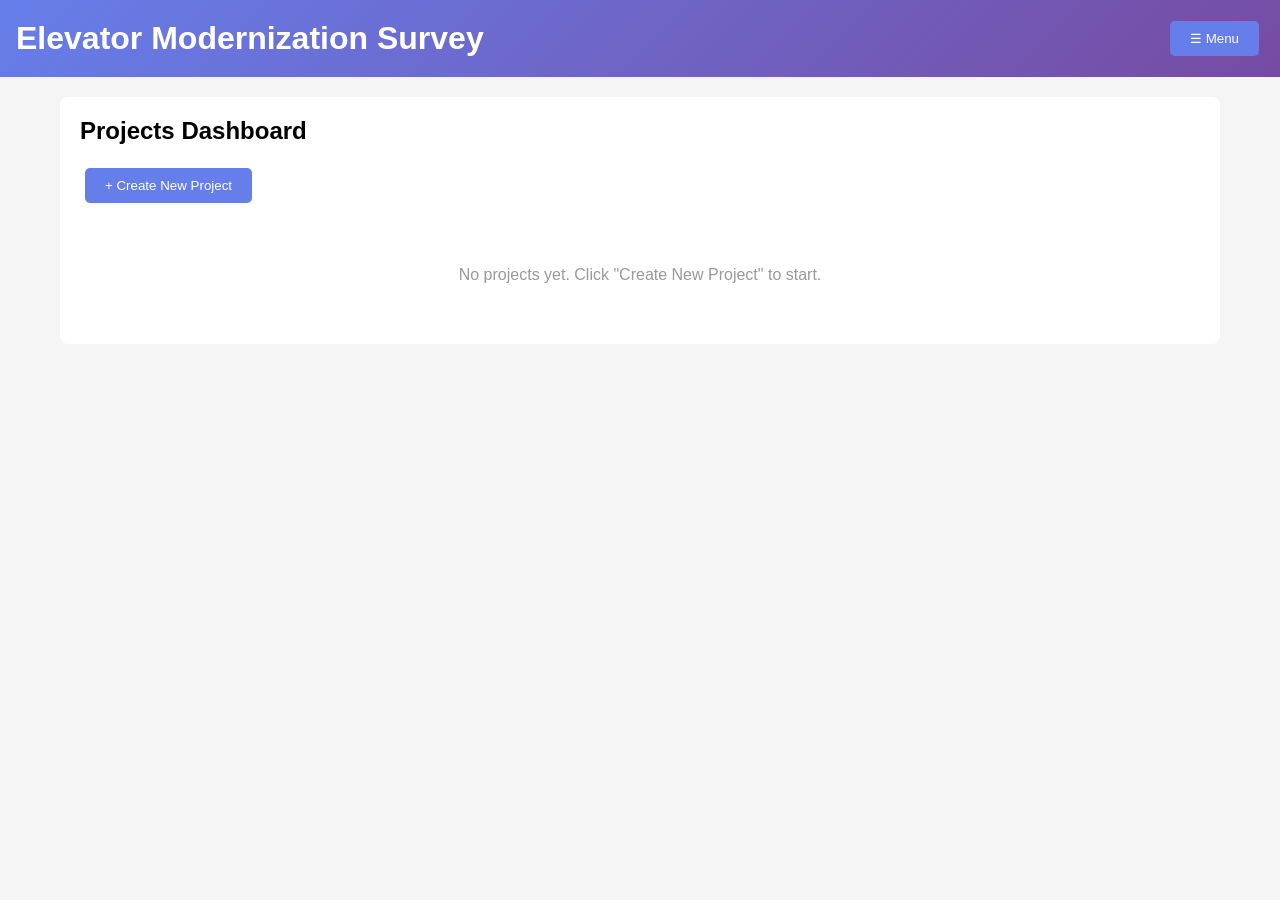
<file: index.html>
<!DOCTYPE html>
<html lang="en">
<head>
    <meta charset="UTF-8">
    <meta name="viewport" content="width=device-width, initial-scale=1.0">
    <title>Elevator Survey</title>
    <style>
        * {
            margin: 0;
            padding: 0;
            box-sizing: border-box;
        }
        
        body {
            font-family: Arial, sans-serif;
            background: #f5f5f5;
        }
        
        .header {
            background: linear-gradient(135deg, #667eea 0%, #764ba2 100%);
            color: white;
            padding: 1rem;
            display: flex;
            justify-content: space-between;
            align-items: center;
            position: sticky;
            top: 0;
            z-index: 100;
        }
        
        .main {
            padding: 20px;
            max-width: 1200px;
            margin: 0 auto;
        }
        
        .section {
            display: none;
            background: white;
            padding: 20px;
            border-radius: 8px;
            margin-bottom: 20px;
        }
        
        .section.active {
            display: block;
        }
        
        .btn {
            background: #667eea;
            color: white;
            padding: 10px 20px;
            border: none;
            border-radius: 5px;
            cursor: pointer;
            margin: 5px;
        }
        
        .btn:hover {
            background: #5568d3;
        }
        
        .btn-secondary {
            background: white;
            color: #667eea;
            border: 2px solid #667eea;
        }
        
        .btn-secondary:hover {
            background: #f0f0f0;
        }
        
        .btn-danger {
            background: #dc3545;
        }
        
        .btn-success {
            background: #28a745;
        }
        
        .project-card {
            background: white;
            padding: 15px;
            margin: 10px 0;
            border-radius: 8px;
            box-shadow: 0 2px 4px rgba(0,0,0,0.1);
        }
        
        .project-card h3 {
            margin-bottom: 10px;
            color: #333;
        }
        
        .form-group {
            margin-bottom: 15px;
        }
        
        .form-group label {
            display: block;
            margin-bottom: 5px;
            font-weight: bold;
            color: #555;
        }
        
        .form-group input,
        .form-group select,
        .form-group textarea {
            width: 100%;
            padding: 8px;
            border: 1px solid #ddd;
            border-radius: 4px;
        }
        
        .form-row {
            display: grid;
            grid-template-columns: 1fr 1fr;
            gap: 15px;
        }
        
        @media (max-width: 768px) {
            .form-row {
                grid-template-columns: 1fr;
            }
        }
        
        .menu {
            background: white;
            padding: 10px;
            margin-bottom: 20px;
            border-radius: 8px;
            display: none;
        }
        
        .menu.active {
            display: block;
        }
        
        .menu button {
            display: block;
            width: 100%;
            text-align: left;
            padding: 10px;
            border: none;
            background: none;
            cursor: pointer;
        }
        
        .menu button:hover {
            background: #f0f0f0;
        }
        
        .empty {
            text-align: center;
            padding: 40px;
            color: #999;
        }
        
        .car-selector {
            background: #f0f0f0;
            padding: 15px;
            border-radius: 8px;
            margin-bottom: 20px;
        }
        
        .car-tabs {
            display: flex;
            gap: 10px;
            margin-bottom: 15px;
            flex-wrap: wrap;
        }
        
        .car-tab {
            padding: 8px 16px;
            border: 2px solid #667eea;
            background: white;
            border-radius: 5px;
            cursor: pointer;
        }
        
        .car-tab.active {
            background: #667eea;
            color: white;
        }
        
        .photo-section {
            background: #f9f9f9;
            padding: 10px;
            border-radius: 5px;
            margin-top: 10px;
        }
        
        .photo-btn {
            background: #4CAF50;
            color: white;
            padding: 5px 10px;
            border: none;
            border-radius: 3px;
            cursor: pointer;
            font-size: 12px;
        }
        
        .photo-list {
            margin-top: 10px;
        }
        
        .photo-item {
            display: inline-block;
            margin: 5px;
            position: relative;
        }
        
        .photo-thumb {
            width: 60px;
            height: 60px;
            object-fit: cover;
            border: 1px solid #ddd;
            border-radius: 3px;
        }
        
        .delete-photo {
            position: absolute;
            top: -5px;
            right: -5px;
            background: red;
            color: white;
            border: none;
            border-radius: 50%;
            width: 20px;
            height: 20px;
            cursor: pointer;
            font-size: 12px;
        }
        
        .subsection {
            border-left: 3px solid #667eea;
            padding-left: 15px;
            margin: 20px 0;
        }
        
        .subsection h3 {
            color: #667eea;
            margin-bottom: 15px;
            font-size: 1.1em;
        }
        
        .notes-field {
            background: #fffbf0;
            padding: 10px;
            border-radius: 5px;
            margin-top: 10px;
        }
    </style>
</head>
<body>
    <div class="header">
        <h1>Elevator Modernization Survey</h1>
        <button class="btn" onclick="toggleMenu()" id="menuBtn">☰ Menu</button>
    </div>
    
    <div class="main">
        <!-- Menu -->
        <div class="menu" id="menu">
            <button onclick="goToDashboard()">🏠 Dashboard</button>
            <button onclick="goToProject()" id="projectLink" style="display:none">📋 Project Info</button>
            <button onclick="goToMachine()" id="machineLink" style="display:none">⚙️ Machine Room</button>
            <button onclick="goToCar()" id="carLink" style="display:none">🚪 Car Equipment</button>
            <button onclick="goToHoistway()" id="hwLink" style="display:none">🏗️ Hoistway</button>
            <button onclick="goToPit()" id="pitLink" style="display:none">🕳️ Pit Equipment</button>
            <button onclick="goToElevations()" id="elevLink" style="display:none">📏 Elevations</button>
            <button onclick="goToExport()" id="exportLink" style="display:none">💾 Export</button>
        </div>
        
        <!-- Dashboard -->
        <div id="dashboard" class="section active">
            <h2>Projects Dashboard</h2>
            <br>
            <button class="btn" onclick="createProject()">+ Create New Project</button>
            <br><br>
            <div id="projectList"></div>
        </div>
        
        <!-- Project Info -->
        <div id="project" class="section">
            <h2>Project Information</h2>
            
            <!-- Car Management -->
            <div class="car-selector">
                <div class="car-tabs" id="carTabs"></div>
                <div>
                    <button class="btn btn-success" onclick="addCar()">+ Add Car</button>
                    <button class="btn btn-secondary" onclick="cloneCar()">📋 Clone Current Car</button>
                    <button class="btn btn-danger" onclick="deleteCar()">Delete Current Car</button>
                </div>
            </div>
            
            <div class="form-row">
                <div class="form-group">
                    <label>State Number</label>
                    <input type="text" id="stateNumber" onchange="save()">
                </div>
                <div class="form-group">
                    <label>Building</label>
                    <input type="text" id="building" onchange="save()">
                </div>
            </div>
            
            <div class="form-group">
                <label>Address</label>
                <textarea id="address" rows="3" onchange="save()"></textarea>
            </div>
            
            <div class="form-row">
                <div class="form-group">
                    <label>Number of Cars</label>
                    <input type="number" id="cars" value="1" readonly>
                </div>
                <div class="form-group">
                    <label>Type</label>
                    <select id="type" onchange="save()">
                        <option>Hydraulic</option>
                        <option>Traction</option>
                    </select>
                </div>
            </div>
            
            <div class="form-row">
                <div class="form-group">
                    <label>Stops</label>
                    <input type="number" id="stops" onchange="save()">
                </div>
                <div class="form-group">
                    <label>Front Openings</label>
                    <input type="number" id="frontOpenings" onchange="save()">
                </div>
            </div>
            
            <div class="form-row">
                <div class="form-group">
                    <label>Rear Openings</label>
                    <input type="number" id="rearOpenings" onchange="save()">
                </div>
                <div class="form-group">
                    <label>FPM</label>
                    <input type="text" id="fpm" onchange="save()">
                </div>
            </div>
            
            <div class="form-row">
                <div class="form-group">
                    <label>Capacity</label>
                    <input type="text" id="capacity" onchange="save()">
                </div>
                <div class="form-group">
                    <label>Piston Type</label>
                    <input type="text" id="pistonType" onchange="save()">
                </div>
            </div>
            
            <div class="photo-section">
                <button class="photo-btn" onclick="addPhoto('project')">📷 Add Photo</button>
                <input type="file" id="photo-project" accept="image/*" style="display:none;" onchange="handlePhoto('project', this)">
                <div class="photo-list" id="photos-project"></div>
            </div>
            
            <br>
            <button class="btn" onclick="goToMachine()">Next: Machine Room →</button>
        </div>
        
        <!-- Machine Room -->
        <div id="machine" class="section">
            <h2>Machine Room Equipment - Car <span id="carNumMR">1</span></h2>
            
            <div class="subsection">
                <h3>Pump Motor Data</h3>
                <div class="form-row">
                    <div class="form-group">
                        <label>Brand</label>
                        <input type="text" id="motorBrand" onchange="save()">
                    </div>
                    <div class="form-group">
                        <label>Voltage</label>
                        <input type="text" id="motorVoltage" onchange="save()">
                    </div>
                </div>
                
                <div class="form-row">
                    <div class="form-group">
                        <label>HP</label>
                        <input type="text" id="motorHP" onchange="save()">
                    </div>
                    <div class="form-group">
                        <label>RPM</label>
                        <input type="text" id="motorRPM" onchange="save()">
                    </div>
                </div>
            </div>
            
            <div class="subsection">
                <h3>Controller</h3>
                <div class="form-row">
                    <div class="form-group">
                        <label>Type</label>
                        <input type="text" id="controllerType" onchange="save()">
                    </div>
                    <div class="form-group">
                        <label>Brand</label>
                        <input type="text" id="controllerBrand" onchange="save()">
                    </div>
                </div>
            </div>
            
            <div class="photo-section">
                <button class="photo-btn" onclick="addPhoto('machine')">📷 Add Photo</button>
                <input type="file" id="photo-machine" accept="image/*" style="display:none;" onchange="handlePhoto('machine', this)">
                <div class="photo-list" id="photos-machine"></div>
            </div>
            
            <br>
            <button class="btn btn-secondary" onclick="goToProject()">← Back</button>
            <button class="btn" onclick="goToCar()">Next: Car Equipment →</button>
        </div>
        
        <!-- Car Equipment -->
        <div id="car" class="section">
            <h2>Car Equipment - Car <span id="carNumCar">1</span></h2>
            
            <div class="form-row">
                <div class="form-group">
                    <label>Car Weight</label>
                    <input type="text" id="carWeight" onchange="save()">
                </div>
                <div class="form-group">
                    <label>Door Type</label>
                    <input type="text" id="doorType" onchange="save()">
                </div>
            </div>
            
            <div class="photo-section">
                <button class="photo-btn" onclick="addPhoto('car')">📷 Add Photo</button>
                <input type="file" id="photo-car" accept="image/*" style="display:none;" onchange="handlePhoto('car', this)">
                <div class="photo-list" id="photos-car"></div>
            </div>
            
            <br>
            <button class="btn btn-secondary" onclick="goToMachine()">← Back</button>
            <button class="btn" onclick="goToHoistway()">Next: Hoistway →</button>
        </div>
        
        <!-- Hoistway -->
        <div id="hoistway" class="section">
            <h2>Hoistway Equipment - Car <span id="carNumHW">1</span></h2>
            
            <div class="form-row">
                <div class="form-group">
                    <label>Opening Width</label>
                    <input type="text" id="openingWidth" onchange="save()">
                </div>
                <div class="form-group">
                    <label>Opening Height</label>
                    <input type="text" id="openingHeight" onchange="save()">
                </div>
            </div>
            
            <div class="photo-section">
                <button class="photo-btn" onclick="addPhoto('hoistway')">📷 Add Photo</button>
                <input type="file" id="photo-hoistway" accept="image/*" style="display:none;" onchange="handlePhoto('hoistway', this)">
                <div class="photo-list" id="photos-hoistway"></div>
            </div>
            
            <br>
            <button class="btn btn-secondary" onclick="goToCar()">← Back</button>
            <button class="btn" onclick="goToPit()">Next: Pit →</button>
        </div>
        
        <!-- Pit -->
        <div id="pit" class="section">
            <h2>Pit Equipment - Car <span id="carNumPit">1</span></h2>
            
            <div class="form-row">
                <div class="form-group">
                    <label>Buffer Car</label>
                    <input type="text" id="bufferCar" onchange="save()">
                </div>
                <div class="form-group">
                    <label>Piston Size</label>
                    <input type="text" id="pistonSize" onchange="save()">
                </div>
            </div>
            
            <div class="photo-section">
                <button class="photo-btn" onclick="addPhoto('pit')">📷 Add Photo</button>
                <input type="file" id="photo-pit" accept="image/*" style="display:none;" onchange="handlePhoto('pit', this)">
                <div class="photo-list" id="photos-pit"></div>
            </div>
            
            <br>
            <button class="btn btn-secondary" onclick="goToHoistway()">← Back</button>
            <button class="btn" onclick="goToElevations()">Next: Elevations →</button>
        </div>
        
        <!-- Elevations -->
        <div id="elevations" class="section">
            <h2>Elevations - Car <span id="carNumElev">1</span></h2>
            
            <button class="btn" onclick="addFloor()">+ Add Floor</button>
            <br><br>
            
            <div id="floorsContainer"></div>
            
            <br>
            <button class="btn btn-secondary" onclick="goToPit()">← Back</button>
            <button class="btn" onclick="goToExport()">Next: Export →</button>
        </div>
        
        <!-- Export -->
        <div id="export" class="section">
            <h2>Export Data</h2>
            <p>Current Project: <strong id="exportProjectName">None</strong></p>
            <p>Total Cars: <strong id="exportCarCount">0</strong></p>
            <br>
            <button class="btn" onclick="testExport()">Test Export (Console)</button>
            <button class="btn" onclick="exportJSON()">📄 Download JSON</button>
            <button class="btn" onclick="exportHTML()">📑 Download HTML Report</button>
            <button class="btn" onclick="exportCSV()">📊 Download CSV</button>
            <br><br>
            <button class="btn btn-secondary" onclick="goToDashboard()">Back to Dashboard</button>
        </div>
    </div>
    
    <script>
        // Global variables
        var currentProject = null;
        var projects = {};
        var currentCar = 1;
        var carData = {};
        var photos = {};
        var floors = [];
        
        // Initialize
        function init() {
            try {
                var saved = localStorage.getItem('projects');
                if (saved) {
                    projects = JSON.parse(saved);
                }
            } catch(e) {
                console.error('Error loading projects:', e);
                projects = {};
            }
            showProjectList();
        }
        
        // Navigation functions
        function toggleMenu() {
            var menu = document.getElementById('menu');
            if (menu.classList.contains('active')) {
                menu.classList.remove('active');
            } else {
                menu.classList.add('active');
            }
        }
        
        function hideAll() {
            var sections = document.querySelectorAll('.section');
            for (var i = 0; i < sections.length; i++) {
                sections[i].classList.remove('active');
            }
            document.getElementById('menu').classList.remove('active');
        }
        
        function goToDashboard() {
            hideAll();
            document.getElementById('dashboard').classList.add('active');
            hideMenuItems();
            save(); // Save before leaving
            currentProject = null;
            currentCar = 1;
            showProjectList();
        }
        
        function goToProject() { 
            hideAll(); 
            document.getElementById('project').classList.add('active');
            if (currentProject) {
                document.getElementById('exportProjectName').textContent = currentProject.name;
                document.getElementById('exportCarCount').textContent = document.getElementById('cars').value || '1';
            }
        }
        
        function goToMachine() { hideAll(); document.getElementById('machine').classList.add('active'); }
        function goToCar() { hideAll(); document.getElementById('car').classList.add('active'); }
        function goToHoistway() { hideAll(); document.getElementById('hoistway').classList.add('active'); }
        function goToPit() { hideAll(); document.getElementById('pit').classList.add('active'); }
        function goToElevations() { hideAll(); document.getElementById('elevations').classList.add('active'); }
        function goToExport() { 
            hideAll(); 
            document.getElementById('export').classList.add('active');
            if (currentProject) {
                document.getElementById('exportProjectName').textContent = currentProject.name;
                document.getElementById('exportCarCount').textContent = document.getElementById('cars').value || '1';
            }
        }
        
        function showMenuItems() {
            var items = ['projectLink', 'machineLink', 'carLink', 'hwLink', 'pitLink', 'elevLink', 'exportLink'];
            for (var i = 0; i < items.length; i++) {
                document.getElementById(items[i]).style.display = 'block';
            }
        }
        
        function hideMenuItems() {
            var items = ['projectLink', 'machineLink', 'carLink', 'hwLink', 'pitLink', 'elevLink', 'exportLink'];
            for (var i = 0; i < items.length; i++) {
                document.getElementById(items[i]).style.display = 'none';
            }
        }
        
        // Project Management
        function createProject() {
            var name = prompt('Enter project name:');
            if (!name) return;
            
            var id = 'p' + Date.now();
            currentProject = {
                id: id,
                name: name,
                created: new Date().toISOString(),
                data: {},
                carData: {},
                photos: {}
            };
            
            projects[id] = currentProject;
            saveProjects();
            
            // Initialize
            clearForm();
            carData = {};
            photos = {};
            currentCar = 1;
            document.getElementById('cars').value = 1;
            
            // Setup UI
            showMenuItems();
            updateCarTabs();
            goToProject();
            
            alert('Project created: ' + name);
        }
        
        function openProject(id) {
            currentProject = projects[id];
            if (!currentProject) return;
            
            // Initialize data structures if missing
            if (!currentProject.carData) currentProject.carData = {};
            if (!currentProject.photos) currentProject.photos = {};
            
            // Load data
            clearForm();
            if (currentProject.data) {
                for (var key in currentProject.data) {
                    var element = document.getElementById(key);
                    if (element) {
                        element.value = currentProject.data[key];
                    }
                }
            }
            
            // Load car data and photos
            carData = currentProject.carData || {};
            photos = currentProject.photos || {};
            
            currentCar = 1;
            showMenuItems();
            updateCarTabs();
            loadCarData();
            goToProject();
        }
        
        function deleteProject(id) {
            if (!confirm('Delete this project?')) return;
            delete projects[id];
            saveProjects();
            showProjectList();
        }
        
        function showProjectList() {
            var container = document.getElementById('projectList');
            var ids = Object.keys(projects);
            
            if (ids.length === 0) {
                container.innerHTML = '<div class="empty">No projects yet. Click "Create New Project" to start.</div>';
                return;
            }
            
            var html = '';
            for (var i = 0; i < ids.length; i++) {
                var p = projects[ids[i]];
                var numCars = (p.data && p.data.cars) ? p.data.cars : '1';
                html += '<div class="project-card">';
                html += '<h3>' + p.name + '</h3>';
                html += '<p>Cars: ' + numCars + ' | Created: ' + new Date(p.created).toLocaleDateString() + '</p>';
                html += '<button class="btn" onclick="openProject(\'' + p.id + '\')">Open</button>';
                html += '<button class="btn btn-danger" onclick="deleteProject(\'' + p.id + '\')">Delete</button>';
                html += '</div>';
            }
            container.innerHTML = html;
        }
        
        function clearForm() {
            var inputs = document.querySelectorAll('input[type="text"], input[type="number"], textarea, select');
            for (var i = 0; i < inputs.length; i++) {
                if (inputs[i].id === 'cars') {
                    inputs[i].value = '1';
                } else if (inputs[i].tagName === 'SELECT') {
                    inputs[i].selectedIndex = 0;
                } else {
                    inputs[i].value = '';
                }
            }
        }
        
        // Save functions
        function save() {
            if (!currentProject) return;
            
            try {
                // Save current car data first
                saveCarData();
                
                // Save general project data
                var data = {};
                var generalFields = ['stateNumber', 'building', 'address', 'cars', 'type',
                                   'stops', 'frontOpenings', 'rearOpenings', 'fpm', 
                                   'capacity', 'pistonType'];
                
                for (var i = 0; i < generalFields.length; i++) {
                    var element = document.getElementById(generalFields[i]);
                    if (element && element.value) {
                        data[generalFields[i]] = element.value;
                    }
                }
                
                currentProject.data = data;
                currentProject.carData = carData;
                currentProject.photos = photos;
                currentProject.modified = new Date().toISOString();
                
                projects[currentProject.id] = currentProject;
                saveProjects();
                
                console.log('Project saved:', currentProject.name);
            } catch(e) {
                console.error('Error saving:', e);
            }
        }
        
        function saveProjects() {
            try {
                localStorage.setItem('projects', JSON.stringify(projects));
            } catch(e) {
                console.error('Error saving to localStorage:', e);
                alert('Error saving project. Storage may be full.');
            }
        }
        
        // Car management
        function updateCarTabs() {
            var container = document.getElementById('carTabs');
            if (!container) return;
            
            container.innerHTML = '';
            var numCars = parseInt(document.getElementById('cars').value) || 1;
            
            for (var i = 1; i <= numCars; i++) {
                var tab = document.createElement('button');
                tab.className = 'car-tab';
                if (i === currentCar) tab.className += ' active';
                tab.textContent = 'Car ' + i;
                tab.onclick = (function(num) {
                    return function() { switchToCar(num); };
                })(i);
                container.appendChild(tab);
            }
            
            updateCarNumbers();
        }
        
        function updateCarNumbers() {
            var elements = ['carNumMR', 'carNumCar', 'carNumHW', 'carNumPit', 'carNumElev'];
            for (var i = 0; i < elements.length; i++) {
                var el = document.getElementById(elements[i]);
                if (el) el.textContent = currentCar;
            }
        }
        
        function switchToCar(carNum) {
            saveCarData();
            currentCar = carNum;
            loadCarData();
            updateCarTabs();
        }
        
        function addCar() {
            var numCars = parseInt(document.getElementById('cars').value) || 1;
            numCars++;
            document.getElementById('cars').value = numCars;
            currentCar = numCars;
            
            if (!carData['car' + numCars]) {
                carData['car' + numCars] = {};
            }
            
            updateCarTabs();
            clearCarFields();
            save();
            alert('Car ' + numCars + ' added');
        }
        
        function cloneCar() {
            var sourceCarData = carData['car' + currentCar] || {};
            var numCars = parseInt(document.getElementById('cars').value) || 1;
            numCars++;
            document.getElementById('cars').value = numCars;
            
            carData['car' + numCars] = JSON.parse(JSON.stringify(sourceCarData));
            
            currentCar = numCars;
            updateCarTabs();
            loadCarData();
            save();
            alert('Car ' + numCars + ' created as clone of Car ' + (numCars - 1));
        }
        
        function deleteCar() {
            var numCars = parseInt(document.getElementById('cars').value) || 1;
            if (numCars <= 1) {
                alert('Cannot delete the last car');
                return;
            }
            
            if (!confirm('Delete Car ' + currentCar + '?')) return;
            
            delete carData['car' + currentCar];
            
            var newCarData = {};
            var newNum = 1;
            for (var i = 1; i <= numCars; i++) {
                if (i !== currentCar && carData['car' + i]) {
                    newCarData['car' + newNum] = carData['car' + i];
                    newNum++;
                }
            }
            carData = newCarData;
            
            document.getElementById('cars').value = numCars - 1;
            currentCar = 1;
            
            updateCarTabs();
            loadCarData();
            save();
        }
        
        function saveCarData() {
            if (!currentProject) return;
            
            var data = {};
            var fields = getCarFields();
            
            for (var i = 0; i < fields.length; i++) {
                var element = document.getElementById(fields[i]);
                if (element) {
                    data[fields[i]] = element.value;
                }
            }
            
            data.photos = photos['car' + currentCar] || {};
            data.floors = floors;
            
            carData['car' + currentCar] = data;
        }
        
        function loadCarData() {
            var data = carData['car' + currentCar] || {};
            var fields = getCarFields();
            
            clearCarFields();
            
            for (var i = 0; i < fields.length; i++) {
                var element = document.getElementById(fields[i]);
                if (element && data[fields[i]]) {
                    element.value = data[fields[i]];
                }
            }
            
            if (data.photos) {
                photos['car' + currentCar] = data.photos;
                updateAllPhotos();
            }
            
            if (data.floors) {
                floors = data.floors;
                renderFloors();
            }
        }
        
        function clearCarFields() {
            var fields = getCarFields();
            for (var i = 0; i < fields.length; i++) {
                var element = document.getElementById(fields[i]);
                if (element) {
                    if (element.tagName === 'SELECT') {
                        element.selectedIndex = 0;
                    } else {
                        element.value = '';
                    }
                }
            }
            photos['car' + currentCar] = {};
            floors = [];
            renderFloors();
            updateAllPhotos();
        }
        
        function getCarFields() {
            return [
                'motorBrand', 'motorVoltage', 'motorHP', 'motorRPM',
                'controllerType', 'controllerBrand',
                'carWeight', 'doorType',
                'openingWidth', 'openingHeight',
                'bufferCar', 'pistonSize'
            ];
        }
        
        // Photo handling
        function addPhoto(section) {
            document.getElementById('photo-' + section).click();
        }
        
        function handlePhoto(section, input) {
            var file = input.files[0];
            if (!file) return;
            
            var reader = new FileReader();
            reader.onload = function(e) {
                if (!photos['car' + currentCar]) {
                    photos['car' + currentCar] = {};
                }
                if (!photos['car' + currentCar][section]) {
                    photos['car' + currentCar][section] = [];
                }
                
                photos['car' + currentCar][section].push({
                    id: Date.now(),
                    data: e.target.result
                });
                
                updatePhotoList(section);
                save();
            };
            reader.readAsDataURL(file);
        }
        
        function updatePhotoList(section) {
            var container = document.getElementById('photos-' + section);
            if (!container) return;
            
            var carPhotos = photos['car' + currentCar];
            if (!carPhotos || !carPhotos[section]) {
                container.innerHTML = '';
                return;
            }
            
            var html = '';
            for (var i = 0; i < carPhotos[section].length; i++) {
                html += '<div class="photo-item">';
                html += '<img src="' + carPhotos[section][i].data + '" class="photo-thumb">';
                html += '<button class="delete-photo" onclick="deletePhoto(\'' + section + '\',' + i + ')">×</button>';
                html += '</div>';
            }
            container.innerHTML = html;
        }
        
        function deletePhoto(section, index) {
            if (photos['car' + currentCar] && photos['car' + currentCar][section]) {
                photos['car' + currentCar][section].splice(index, 1);
                updatePhotoList(section);
                save();
            }
        }
        
        function updateAllPhotos() {
            var sections = ['project', 'machine', 'car', 'hoistway', 'pit'];
            for (var i = 0; i < sections.length; i++) {
                updatePhotoList(sections[i]);
            }
        }
        
        // Elevations
        function addFloor() {
            floors.push({
                id: Date.now(),
                label: '',
                height: '',
                front: false,
                rear: false
            });
            renderFloors();
        }
        
        function renderFloors() {
            var container = document.getElementById('floorsContainer');
            if (!container) return;
            
            var html = '';
            for (var i = 0; i < floors.length; i++) {
                html += '<div style="background:#f9f9f9; padding:10px; margin:10px 0; border-radius:5px;">';
                html += '<h4>Floor ' + (i + 1) + '</h4>';
                html += '<input type="text" placeholder="Floor Label" value="' + (floors[i].label || '') + '" onchange="updateFloor(' + i + ', \'label\', this.value)" style="width:100%; margin:5px 0;">';
                html += '<input type="text" placeholder="Floor Height" value="' + (floors[i].height || '') + '" onchange="updateFloor(' + i + ', \'height\', this.value)" style="width:100%; margin:5px 0;">';
                html += '<label><input type="checkbox" ' + (floors[i].front ? 'checked' : '') + ' onchange="updateFloor(' + i + ', \'front\', this.checked)"> Front Opening</label><br>';
                html += '<label><input type="checkbox" ' + (floors[i].rear ? 'checked' : '') + ' onchange="updateFloor(' + i + ', \'rear\', this.checked)"> Rear Opening</label><br>';
                html += '<button class="btn btn-danger" onclick="deleteFloor(' + i + ')">Delete</button>';
                html += '</div>';
            }
            container.innerHTML = html;
        }
        
        function updateFloor(index, field, value) {
            floors[index][field] = value;
            save();
        }
        
        function deleteFloor(index) {
            floors.splice(index, 1);
            renderFloors();
            save();
        }
        
        // Export functions - FIXED
        function testExport() {
            console.log('Current Project:', currentProject);
            console.log('Car Data:', carData);
            console.log('Photos:', photos);
            alert('Check console for data');
        }
        
        function exportJSON() {
            if (!currentProject) {
                alert('No project loaded. Please open a project first.');
                return;
            }
            
            save(); // Save current data first
            
            try {
                var exportData = {
                    projectName: currentProject.name,
                    created: currentProject.created,
                    modified: currentProject.modified || new Date().toISOString(),
                    generalData: currentProject.data || {},
                    carData: carData,
                    photos: photos
                };
                
                var dataStr = JSON.stringify(exportData, null, 2);
                var blob = new Blob([dataStr], {type: 'application/json'});
                var url = URL.createObjectURL(blob);
                var a = document.createElement('a');
                a.href = url;
                a.download = (currentProject.name || 'survey') + '_' + Date.now() + '.json';
                document.body.appendChild(a);
                a.click();
                document.body.removeChild(a);
                URL.revokeObjectURL(url);
                
                alert('JSON exported successfully');
            } catch(e) {
                console.error('Export error:', e);
                alert('Error exporting JSON: ' + e.message);
            }
        }
        
        function exportHTML() {
            if (!currentProject) {
                alert('No project loaded. Please open a project first.');
                return;
            }
            
            save(); // Save current data first
            
            try {
                var html = '<!DOCTYPE html><html><head><meta charset="UTF-8"><title>' + currentProject.name + '</title>';
                html += '<style>body{font-family:Arial;margin:20px;line-height:1.6;}';
                html += 'h1{color:#667eea;border-bottom:2px solid #667eea;padding-bottom:10px;}';
                html += 'h2{color:#764ba2;margin-top:30px;}';
                html += 'h3{color:#333;margin-top:20px;}';
                html += '.section{background:#f9f9f9;padding:15px;margin:15px 0;border-radius:8px;}';
                html += '.field{margin:8px 0;}.label{font-weight:bold;color:#555;}';
                html += 'img{max-width:300px;margin:10px;border:2px solid #ddd;border-radius:4px;}';
                html += '.car-section{border:2px solid #667eea;padding:20px;margin:20px 0;border-radius:10px;}';
                html += '</style></head><body>';
                
                html += '<h1>Elevator Modernization Survey</h1>';
                html += '<div class="section">';
                html += '<h2>Project: ' + currentProject.name + '</h2>';
                html += '<p>Generated: ' + new Date().toLocaleString() + '</p>';
                html += '</div>';
                
                // General Information
                if (currentProject.data) {
                    html += '<div class="section"><h3>General Information</h3>';
                    for (var key in currentProject.data) {
                        if (currentProject.data[key]) {
                            html += '<div class="field"><span class="label">' + key + ':</span> ' + currentProject.data[key] + '</div>';
                        }
                    }
                    html += '</div>';
                }
                
                // Car Data
                var numCars = parseInt(currentProject.data.cars) || 1;
                for (var c = 1; c <= numCars; c++) {
                    html += '<div class="car-section">';
                    html += '<h2>Car ' + c + '</h2>';
                    
                    var carInfo = carData['car' + c];
                    if (carInfo) {
                        // Car fields
                        for (var field in carInfo) {
                            if (field !== 'photos' && field !== 'floors' && carInfo[field]) {
                                html += '<div class="field"><span class="label">' + field + ':</span> ' + carInfo[field] + '</div>';
                            }
                        }
                        
                        // Floors
                        if (carInfo.floors && carInfo.floors.length > 0) {
                            html += '<h3>Elevations</h3>';
                            for (var f = 0; f < carInfo.floors.length; f++) {
                                var floor = carInfo.floors[f];
                                html += '<div class="field">Floor ' + (f + 1) + ': ';
                                html += floor.label + ' (Height: ' + floor.height + ')';
                                if (floor.front) html += ' [Front]';
                                if (floor.rear) html += ' [Rear]';
                                html += '</div>';
                            }
                        }
                        
                        // Photos
                        if (carInfo.photos) {
                            for (var section in carInfo.photos) {
                                if (carInfo.photos[section] && carInfo.photos[section].length > 0) {
                                    html += '<h3>' + section + ' Photos</h3>';
                                    for (var p = 0; p < carInfo.photos[section].length; p++) {
                                        html += '<img src="' + carInfo.photos[section][p].data + '">';
                                    }
                                }
                            }
                        }
                    }
                    
                    html += '</div>';
                }
                
                html += '</body></html>';
                
                var blob = new Blob([html], {type: 'text/html'});
                var url = URL.createObjectURL(blob);
                var a = document.createElement('a');
                a.href = url;
                a.download = (currentProject.name || 'survey') + '_report_' + Date.now() + '.html';
                document.body.appendChild(a);
                a.click();
                document.body.removeChild(a);
                URL.revokeObjectURL(url);
                
                alert('HTML report exported successfully');
            } catch(e) {
                console.error('Export error:', e);
                alert('Error exporting HTML: ' + e.message);
            }
        }
        
        function exportCSV() {
            if (!currentProject) {
                alert('No project loaded. Please open a project first.');
                return;
            }
            
            save(); // Save current data first
            
            try {
                var csv = 'ELEVATOR MODERNIZATION SURVEY\n\n';
                csv += 'Project Name,' + currentProject.name + '\n';
                csv += 'Export Date,' + new Date().toLocaleString() + '\n\n';
                
                csv += 'GENERAL INFORMATION\n';
                csv += 'Field,Value\n';
                
                if (currentProject.data) {
                    for (var key in currentProject.data) {
                        if (currentProject.data[key]) {
                            csv += '"' + key + '","' + currentProject.data[key] + '"\n';
                        }
                    }
                }
                
                // Car data
                var numCars = parseInt(currentProject.data.cars) || 1;
                for (var c = 1; c <= numCars; c++) {
                    csv += '\n\nCAR ' + c + ' DATA\n';
                    csv += 'Field,Value\n';
                    
                    var carInfo = carData['car' + c];
                    if (carInfo) {
                        for (var field in carInfo) {
                            if (field !== 'photos' && field !== 'floors' && carInfo[field]) {
                                csv += '"' + field + '","' + carInfo[field] + '"\n';
                            }
                        }
                        
                        // Add floor data
                        if (carInfo.floors && carInfo.floors.length > 0) {
                            csv += '\nFLOOR DATA\n';
                            csv += 'Floor,Label,Height,Front,Rear\n';
                            for (var f = 0; f < carInfo.floors.length; f++) {
                                var floor = carInfo.floors[f];
                                csv += (f + 1) + ',"' + floor.label + '","' + floor.height + '",';
                                csv += (floor.front ? 'Yes' : 'No') + ',';
                                csv += (floor.rear ? 'Yes' : 'No') + '\n';
                            }
                        }
                    }
                }
                
                var blob = new Blob([csv], {type: 'text/csv'});
                var url = URL.createObjectURL(blob);
                var a = document.createElement('a');
                a.href = url;
                a.download = (currentProject.name || 'survey') + '_' + Date.now() + '.csv';
                document.body.appendChild(a);
                a.click();
                document.body.removeChild(a);
                URL.revokeObjectURL(url);
                
                alert('CSV exported successfully');
            } catch(e) {
                console.error('Export error:', e);
                alert('Error exporting CSV: ' + e.message);
            }
        }
        
        // Initialize
        init();
    </script>
</body>
</html>
</file>
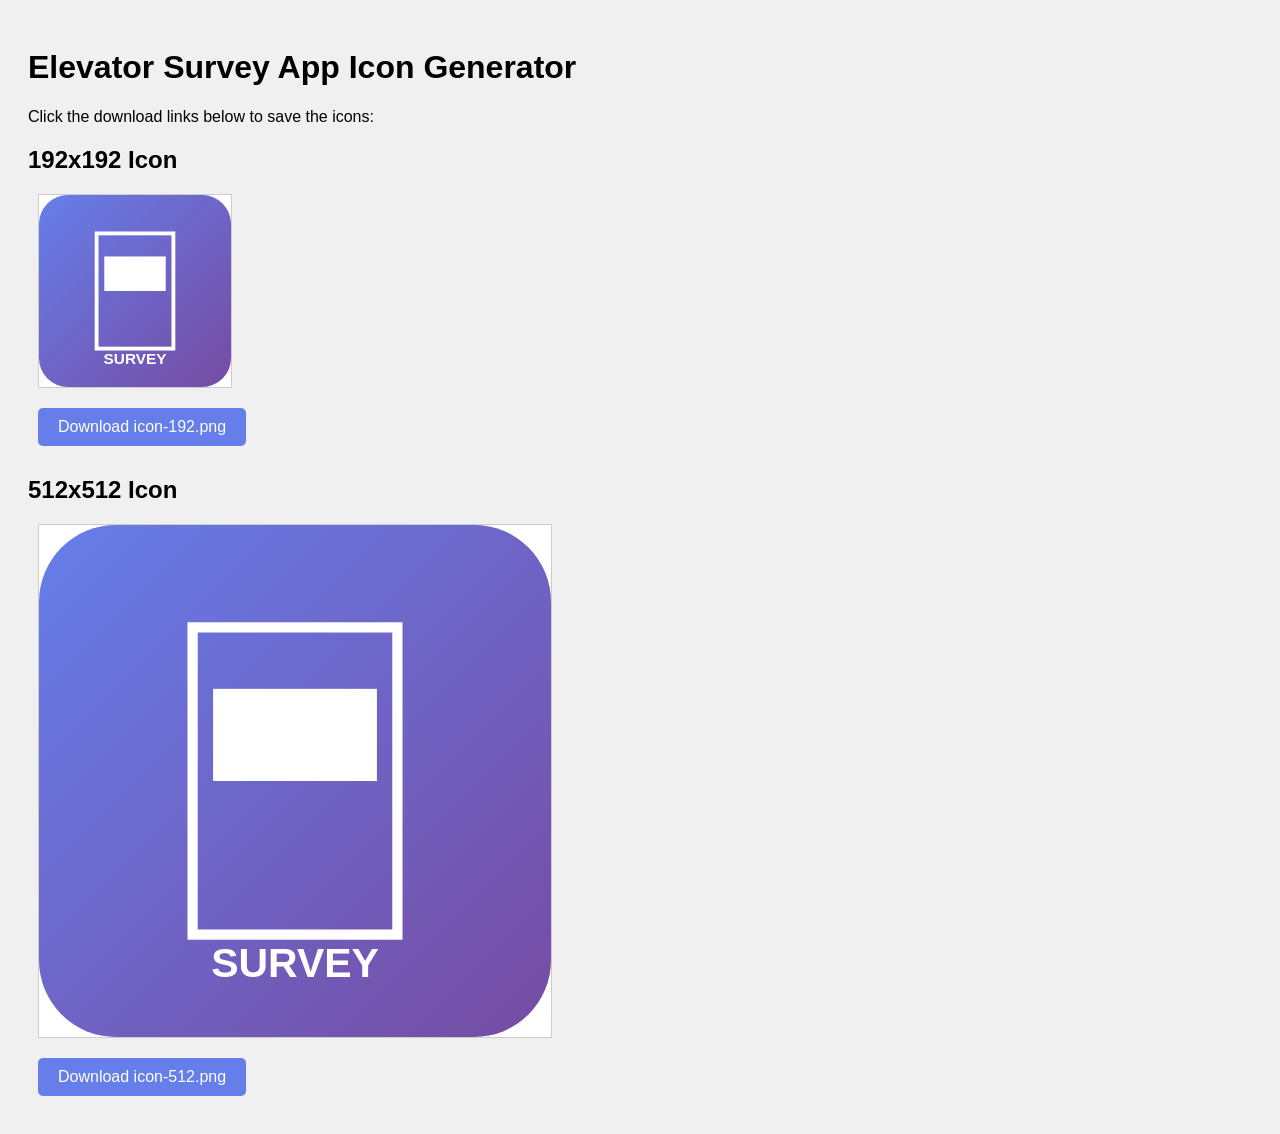
<file: icon-generator.html>
<!DOCTYPE html>
<html lang="en">
<head>
    <meta charset="UTF-8">
    <meta name="viewport" content="width=device-width, initial-scale=1.0">
    <title>Icon Generator for Elevator Survey App</title>
    <style>
        body {
            font-family: Arial, sans-serif;
            padding: 20px;
            background: #f0f0f0;
        }
        canvas {
            border: 1px solid #ccc;
            margin: 10px;
            display: block;
            background: white;
        }
        .download-btn {
            padding: 10px 20px;
            background: #667eea;
            color: white;
            text-decoration: none;
            border-radius: 5px;
            display: inline-block;
            margin: 10px;
        }
        .download-btn:hover {
            background: #5568d3;
        }
    </style>
</head>
<body>
    <h1>Elevator Survey App Icon Generator</h1>
    <p>Click the download links below to save the icons:</p>
    
    <h2>192x192 Icon</h2>
    <canvas id="canvas192" width="192" height="192"></canvas>
    <a id="download192" class="download-btn" download="icon-192.png">Download icon-192.png</a>
    
    <h2>512x512 Icon</h2>
    <canvas id="canvas512" width="512" height="512"></canvas>
    <a id="download512" class="download-btn" download="icon-512.png">Download icon-512.png</a>
    
    <script>
        function createIcon(size) {
            const canvas = document.getElementById(`canvas${size}`);
            const ctx = canvas.getContext('2d');
            
            // Create gradient background
            const gradient = ctx.createLinearGradient(0, 0, size, size);
            gradient.addColorStop(0, '#667eea');
            gradient.addColorStop(1, '#764ba2');
            
            // Fill background
            ctx.fillStyle = gradient;
            ctx.fillRect(0, 0, size, size);
            
            // Add rounded corners effect
            ctx.globalCompositeOperation = 'destination-in';
            ctx.beginPath();
            ctx.roundRect(0, 0, size, size, size * 0.15);
            ctx.fill();
            ctx.globalCompositeOperation = 'source-over';
            
            // Add elevator icon (simplified)
            ctx.strokeStyle = 'white';
            ctx.lineWidth = size * 0.02;
            ctx.fillStyle = 'white';
            
            // Draw elevator shaft
            const shaftWidth = size * 0.4;
            const shaftHeight = size * 0.6;
            const shaftX = (size - shaftWidth) / 2;
            const shaftY = (size - shaftHeight) / 2;
            
            ctx.strokeRect(shaftX, shaftY, shaftWidth, shaftHeight);
            
            // Draw elevator car
            const carWidth = shaftWidth * 0.8;
            const carHeight = shaftHeight * 0.3;
            const carX = shaftX + (shaftWidth - carWidth) / 2;
            const carY = shaftY + shaftHeight * 0.2;
            
            ctx.fillRect(carX, carY, carWidth, carHeight);
            
            // Add text
            ctx.fillStyle = 'white';
            ctx.font = `bold ${size * 0.08}px Arial`;
            ctx.textAlign = 'center';
            ctx.textBaseline = 'bottom';
            ctx.fillText('SURVEY', size / 2, size * 0.9);
            
            // Create download link
            canvas.toBlob(function(blob) {
                const url = URL.createObjectURL(blob);
                const downloadLink = document.getElementById(`download${size}`);
                downloadLink.href = url;
            });
        }
        
        // Create both icons
        createIcon(192);
        createIcon(512);
    </script>
</body>
</html>
</file>
